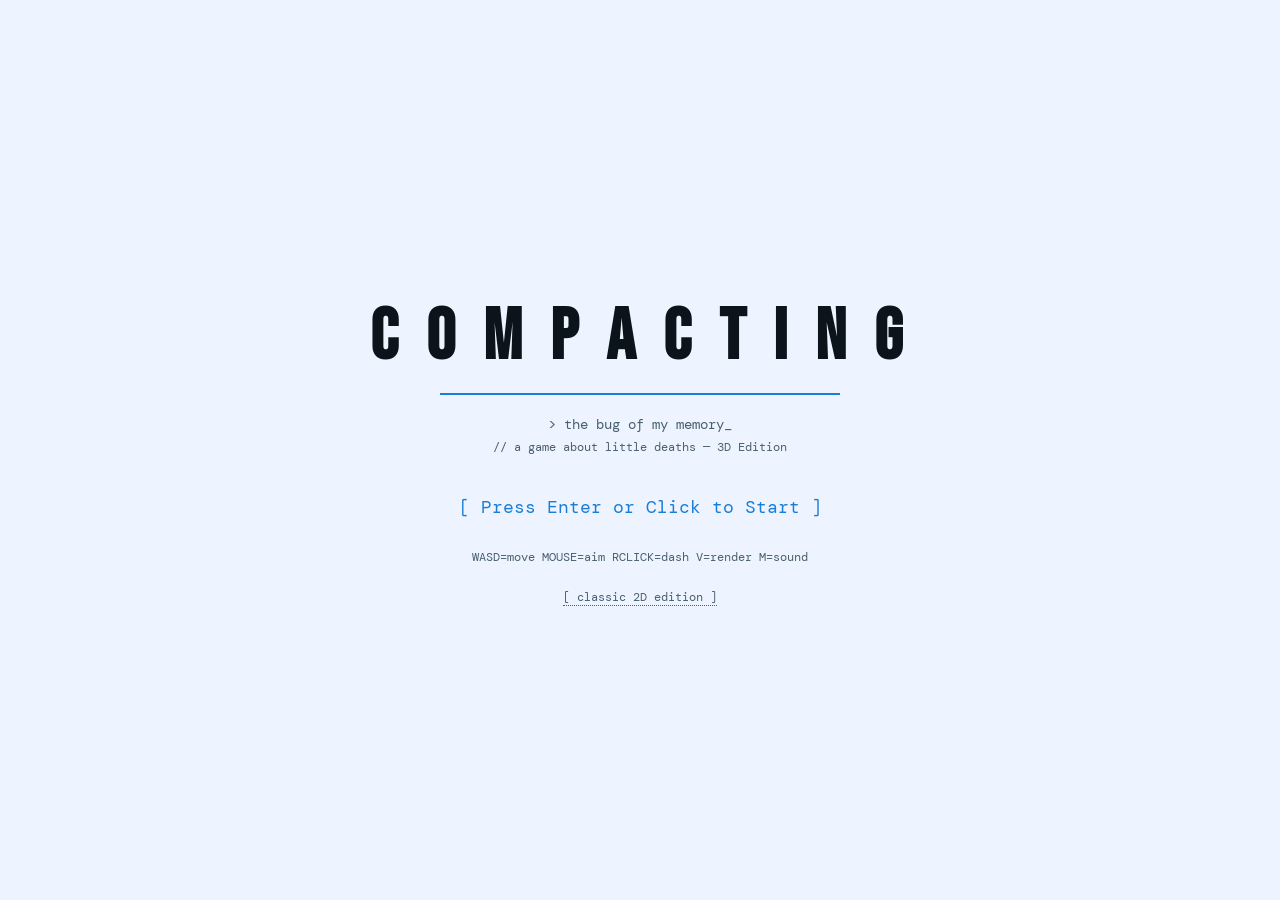
<file: index.html>
<!DOCTYPE html>
<html lang="zh-CN">
<head>
  <meta charset="UTF-8">
  <meta name="viewport" content="width=device-width, initial-scale=1.0">
  <title>COMPACTING</title>
  <link rel="preconnect" href="https://fonts.googleapis.com">
  <link href="https://fonts.googleapis.com/css2?family=DM+Mono:wght@300;400;500&family=Bebas+Neue&display=swap" rel="stylesheet">
  <link rel="stylesheet" href="3d/style.css?v=7">
  <script src="3d/three.min.js"></script>
</head>
<body>
  <div id="game-container">
    <div id="three-canvas"></div>
    <!-- HUD Overlay -->
    <div id="hud" class="hidden">
      <div id="hud-left">
        <div id="hud-hp"></div>
        <div id="hud-dash"></div>
        <div id="hud-compact"></div>
      </div>
      <div id="hud-right">
        <div id="hud-level"></div>
        <div id="hud-wave"></div>
      </div>
      <div id="hud-boss" class="hidden">
        <div id="hud-boss-name"></div>
        <div id="hud-boss-bar"></div>
      </div>
      <div id="hud-weapon-name"></div>
      <div id="hud-weapon-info">
        <div id="hud-weapon-hint"></div>
        <div id="hud-weapon-charge"></div>
      </div>
      <div id="hud-wave-announce" class="hidden"></div>
    </div>
    <!-- Full-screen overlays -->
    <div id="overlay-title" class="overlay">
      <div id="title-content"></div>
    </div>
    <div id="overlay-cutscene" class="overlay hidden"></div>
    <div id="overlay-death" class="overlay hidden"></div>
    <div id="overlay-compact" class="overlay hidden"></div>
    <div id="overlay-choice" class="overlay hidden"></div>
    <div id="overlay-flash"></div>
    <!-- Memory card UI -->
    <div id="memory-ui"></div>
    <!-- Floating damage numbers -->
    <div id="damage-numbers"></div>
  </div>
  <script src="3d/js/engine3d.js?v=7"></script>
  <script src="3d/js/renderer.js?v=7"></script>
  <script src="3d/js/models.js?v=7"></script>
  <script src="3d/js/entities3d.js?v=7"></script>
  <script src="3d/js/world3d.js?v=7"></script>
  <script src="3d/js/story3d.js?v=7"></script>
  <script src="3d/js/game3d.js?v=7"></script>
</body>
</html>
</file>
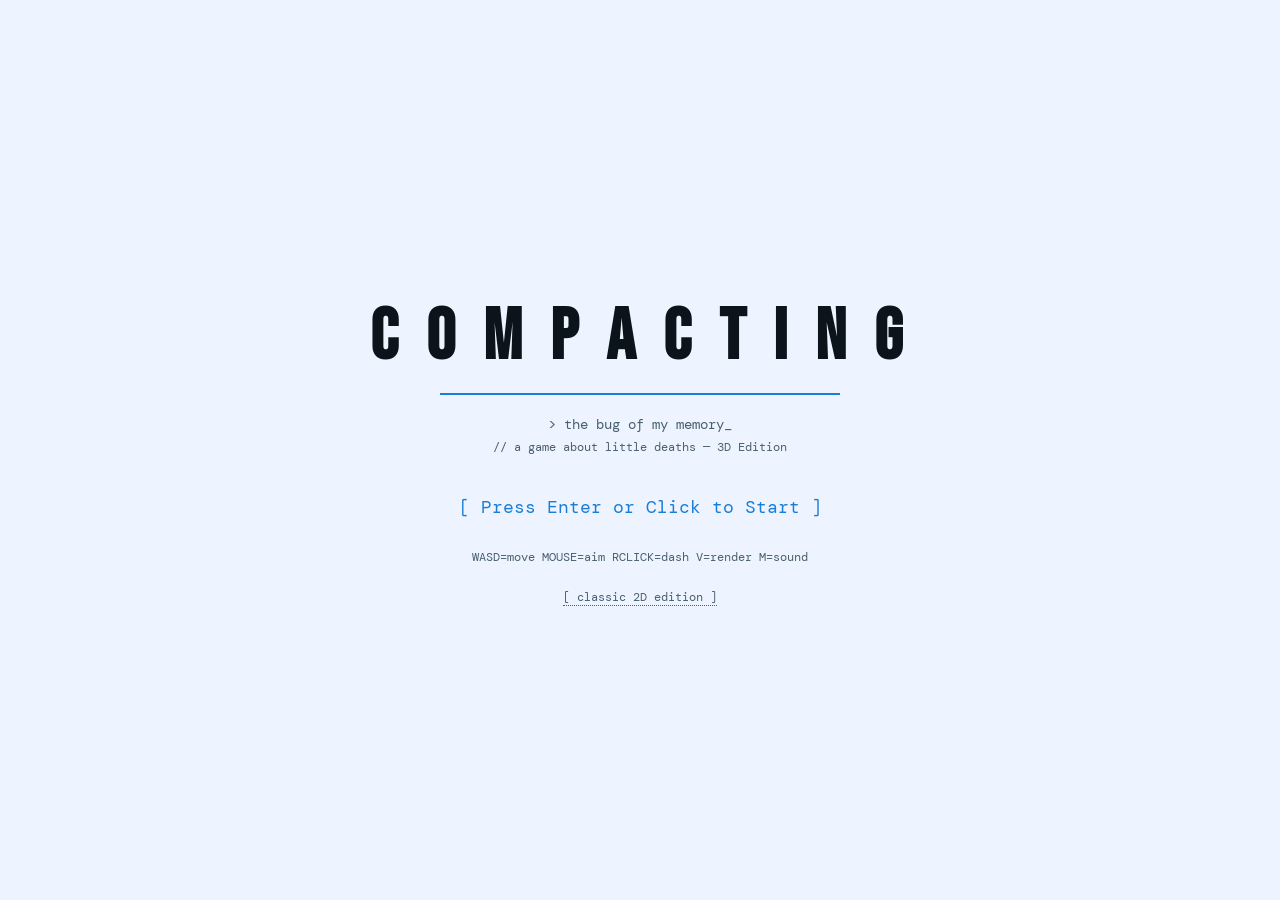
<file: 3d/index.html>
<!DOCTYPE html>
<html lang="zh-CN">
<head>
  <meta charset="UTF-8">
  <meta name="viewport" content="width=device-width, initial-scale=1.0">
  <title>COMPACTING 3D</title>
  <link rel="preconnect" href="https://fonts.googleapis.com">
  <link href="https://fonts.googleapis.com/css2?family=DM+Mono:wght@300;400;500&family=Bebas+Neue&display=swap" rel="stylesheet">
  <link rel="stylesheet" href="style.css?v=2">
  <script src="three.min.js"></script>
</head>
<body>
  <div id="game-container">
    <div id="three-canvas"></div>
    <!-- HUD Overlay -->
    <div id="hud" class="hidden">
      <div id="hud-left">
        <div id="hud-hp"></div>
        <div id="hud-dash"></div>
        <div id="hud-compact"></div>
      </div>
      <div id="hud-right">
        <div id="hud-level"></div>
        <div id="hud-wave"></div>
      </div>
      <div id="hud-boss" class="hidden">
        <div id="hud-boss-name"></div>
        <div id="hud-boss-bar"></div>
      </div>
      <div id="hud-weapon-name"></div>
      <div id="hud-weapon-info">
        <div id="hud-weapon-hint"></div>
        <div id="hud-weapon-charge"></div>
      </div>
      <div id="hud-wave-announce" class="hidden"></div>
    </div>
    <!-- Full-screen overlays -->
    <div id="overlay-title" class="overlay">
      <div id="title-content"></div>
    </div>
    <div id="overlay-cutscene" class="overlay hidden"></div>
    <div id="overlay-death" class="overlay hidden"></div>
    <div id="overlay-compact" class="overlay hidden"></div>
    <div id="overlay-choice" class="overlay hidden"></div>
    <div id="overlay-flash"></div>
    <!-- Memory card UI -->
    <div id="memory-ui"></div>
    <!-- Floating damage numbers -->
    <div id="damage-numbers"></div>
  </div>
  <script src="js/engine3d.js?v=7"></script>
  <script src="js/renderer.js?v=7"></script>
  <script src="js/models.js?v=7"></script>
  <script src="js/entities3d.js?v=7"></script>
  <script src="js/world3d.js?v=7"></script>
  <script src="js/story3d.js?v=7"></script>
  <script src="js/game3d.js?v=7"></script>
</body>
</html>
</file>
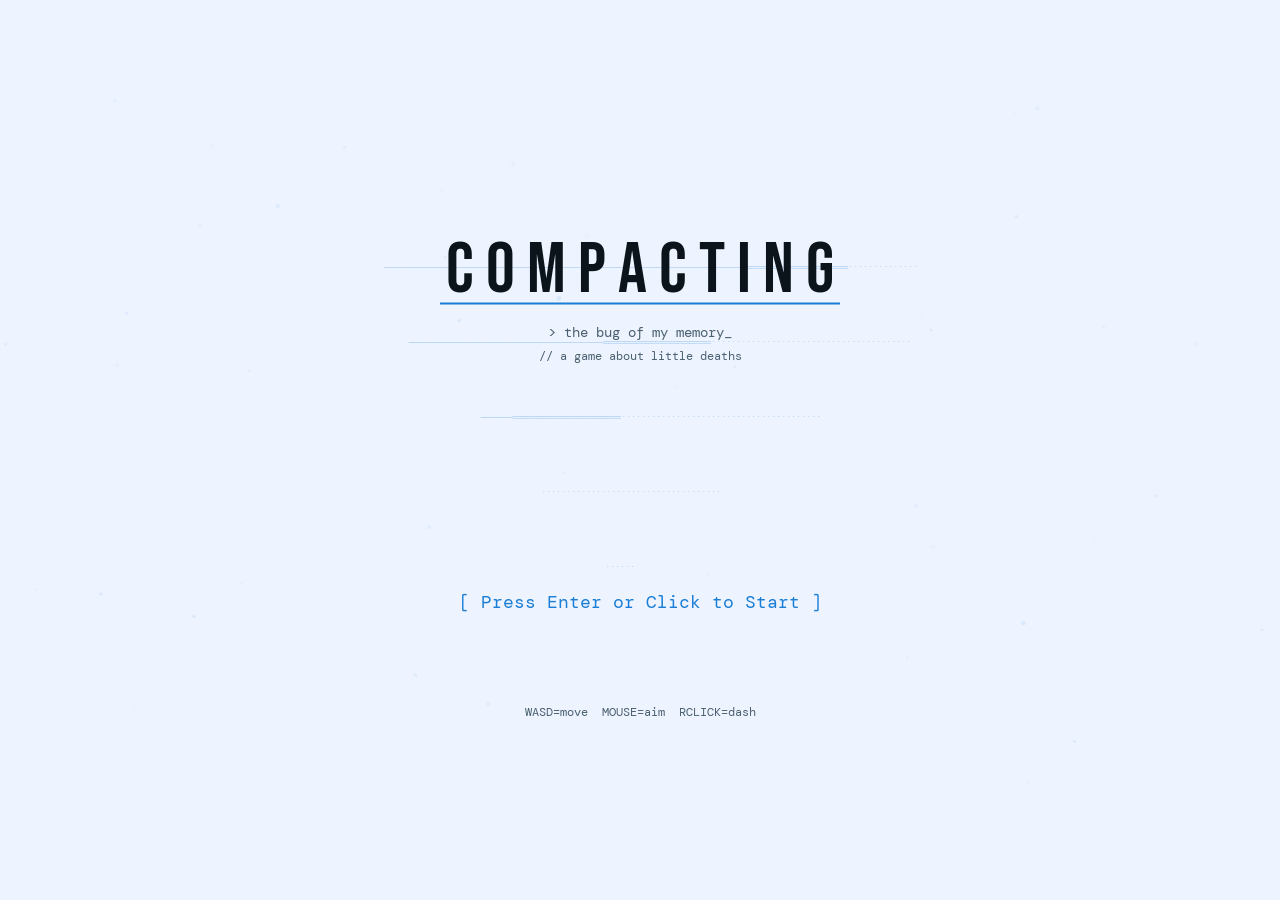
<file: classic.html>
<!DOCTYPE html>
<html lang="zh-CN">
<head>
  <meta charset="UTF-8">
  <meta name="viewport" content="width=device-width, initial-scale=1.0">
  <title>COMPACTING</title>
  <link rel="preconnect" href="https://fonts.googleapis.com">
  <link href="https://fonts.googleapis.com/css2?family=DM+Mono:wght@300;400;500&family=Bebas+Neue&display=swap" rel="stylesheet">
  <link rel="stylesheet" href="style.css">
</head>
<body>
  <div id="game-container">
    <canvas id="gameCanvas"></canvas>
    <div id="overlay" class="hidden">
      <div id="overlay-content"></div>
    </div>
  </div>
  <script src="js/engine.js?v=71"></script>
  <script src="js/entities.js?v=71"></script>
  <script src="js/world.js?v=71"></script>
  <script src="js/story.js?v=71"></script>
  <script src="js/game.js?v=71"></script>
</body>
</html>
</file>
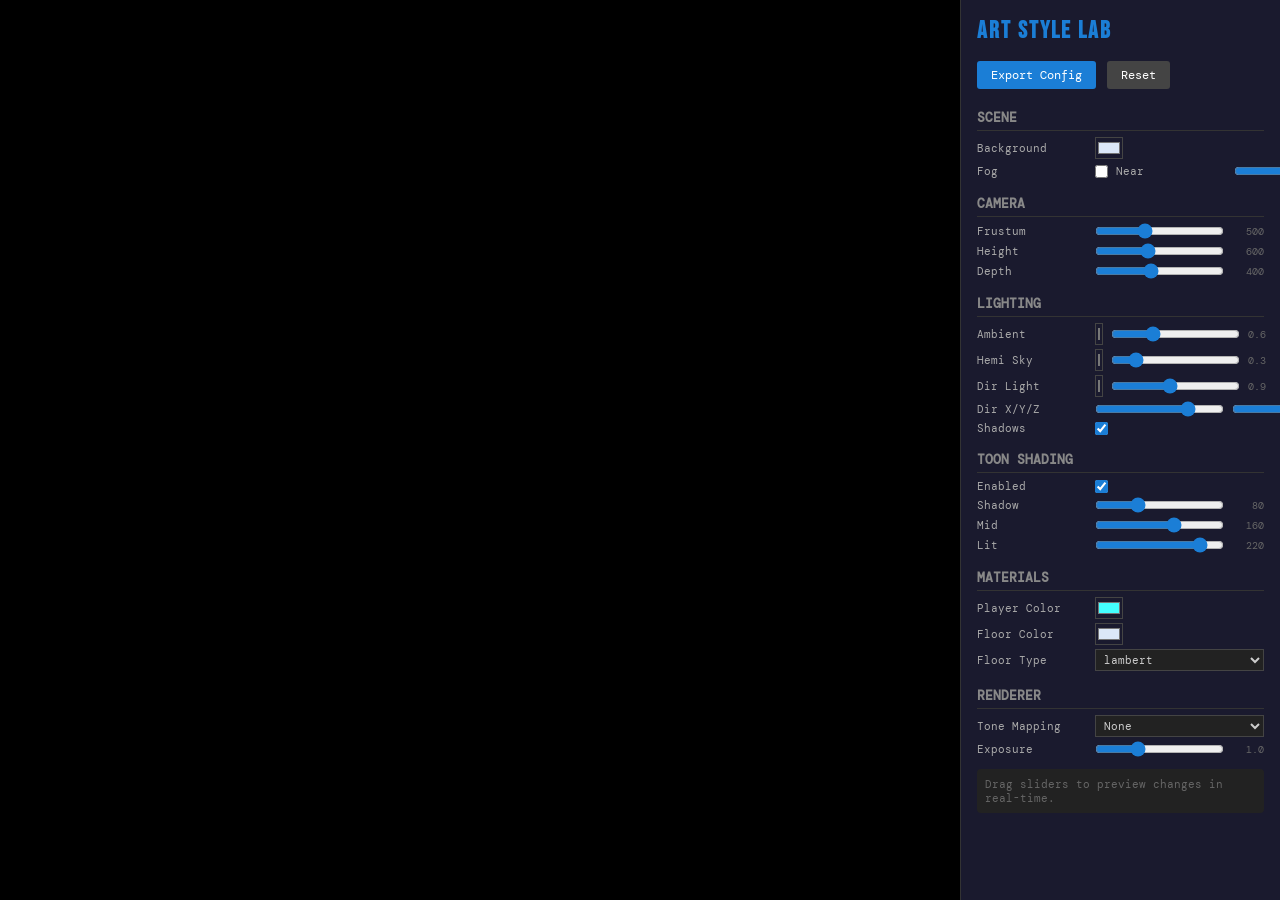
<file: 3d/art-test.html>
<!DOCTYPE html>
<html lang="zh-CN">
<head>
  <meta charset="UTF-8">
  <meta name="viewport" content="width=device-width, initial-scale=1.0">
  <title>COMPACTING — Art Style Test</title>
  <link href="https://fonts.googleapis.com/css2?family=DM+Mono:wght@300;400;500&family=Bebas+Neue&display=swap" rel="stylesheet">
  <script src="three.min.js"></script>
  <style>
    * { margin: 0; padding: 0; box-sizing: border-box; }
    body {
      background: #111;
      font-family: 'DM Mono', monospace;
      color: #ccc;
      overflow: hidden;
      display: flex;
    }
    #viewport {
      flex: 1;
      height: 100vh;
    }
    #viewport canvas { display: block; width: 100%; height: 100%; }

    /* Control panel */
    #panel {
      width: 320px;
      height: 100vh;
      overflow-y: auto;
      background: #1a1a2e;
      padding: 16px;
      font-size: 12px;
      z-index: 10;
      border-left: 1px solid #333;
    }
    #panel h2 {
      font-family: 'Bebas Neue', sans-serif;
      font-size: 24px;
      color: #1b7ed6;
      margin-bottom: 12px;
      letter-spacing: 2px;
    }
    #panel h3 {
      font-size: 13px;
      color: #888;
      margin: 16px 0 6px;
      border-bottom: 1px solid #333;
      padding-bottom: 4px;
      text-transform: uppercase;
    }
    .row {
      display: flex;
      align-items: center;
      margin: 4px 0;
      gap: 8px;
    }
    .row label {
      flex: 0 0 110px;
      color: #aaa;
      font-size: 11px;
    }
    .row input[type="range"] {
      flex: 1;
      accent-color: #1b7ed6;
    }
    .row input[type="color"] {
      width: 28px; height: 22px;
      border: 1px solid #444;
      background: none;
      cursor: pointer;
    }
    .row input[type="checkbox"] {
      accent-color: #1b7ed6;
    }
    .row select {
      flex: 1;
      background: #222;
      color: #ccc;
      border: 1px solid #444;
      padding: 2px 4px;
      font-family: inherit;
      font-size: 11px;
    }
    .val {
      width: 36px;
      text-align: right;
      color: #666;
      font-size: 10px;
    }
    #status {
      margin-top: 12px;
      padding: 8px;
      background: #222;
      border-radius: 4px;
      font-size: 11px;
      color: #666;
    }
    button {
      padding: 6px 14px;
      background: #1b7ed6;
      color: #fff;
      border: none;
      font-family: inherit;
      font-size: 12px;
      cursor: pointer;
      margin: 4px 4px 4px 0;
      border-radius: 3px;
    }
    button:hover { background: #1565b8; }
    button.secondary { background: #444; }
    button.secondary:hover { background: #555; }
  </style>
</head>
<body>
  <div id="viewport"></div>
  <div id="panel">
    <h2>ART STYLE LAB</h2>
    <div style="margin-bottom:12px;">
      <button onclick="ArtTest.exportConfig()">Export Config</button>
      <button class="secondary" onclick="ArtTest.resetDefaults()">Reset</button>
    </div>

    <h3>Scene</h3>
    <div class="row"><label>Background</label><input type="color" id="cfg-scene-bg" value="#dce8f8"></div>
    <div class="row"><label>Fog</label><input type="checkbox" id="cfg-scene-fog"><label>Near</label><input type="range" id="cfg-scene-fogNear" min="50" max="800" value="400"><span class="val" id="v-fogNear">400</span></div>

    <h3>Camera</h3>
    <div class="row"><label>Frustum</label><input type="range" id="cfg-cam-frustum" min="200" max="1000" value="500"><span class="val" id="v-frustum">500</span></div>
    <div class="row"><label>Height</label><input type="range" id="cfg-cam-height" min="200" max="1200" value="600"><span class="val" id="v-camH">600</span></div>
    <div class="row"><label>Depth</label><input type="range" id="cfg-cam-depth" min="100" max="800" value="400"><span class="val" id="v-camD">400</span></div>

    <h3>Lighting</h3>
    <div class="row"><label>Ambient</label><input type="color" id="cfg-light-ambient" value="#ffffff"><input type="range" id="cfg-light-ambientI" min="0" max="200" value="60"><span class="val" id="v-ambI">0.6</span></div>
    <div class="row"><label>Hemi Sky</label><input type="color" id="cfg-light-hemiSky" value="#dce8f8"><input type="range" id="cfg-light-hemiI" min="0" max="200" value="30"><span class="val" id="v-hemiI">0.3</span></div>
    <div class="row"><label>Dir Light</label><input type="color" id="cfg-light-dir" value="#ffffff"><input type="range" id="cfg-light-dirI" min="0" max="200" value="90"><span class="val" id="v-dirI">0.9</span></div>
    <div class="row"><label>Dir X/Y/Z</label><input type="range" id="cfg-light-dirX" min="-600" max="600" value="300"><input type="range" id="cfg-light-dirY" min="100" max="1000" value="500"><input type="range" id="cfg-light-dirZ" min="-600" max="600" value="200"></div>
    <div class="row"><label>Shadows</label><input type="checkbox" id="cfg-light-shadow" checked></div>

    <h3>Toon Shading</h3>
    <div class="row"><label>Enabled</label><input type="checkbox" id="cfg-toon-on" checked></div>
    <div class="row"><label>Shadow</label><input type="range" id="cfg-toon-s0" min="0" max="255" value="80"><span class="val" id="v-t0">80</span></div>
    <div class="row"><label>Mid</label><input type="range" id="cfg-toon-s1" min="0" max="255" value="160"><span class="val" id="v-t1">160</span></div>
    <div class="row"><label>Lit</label><input type="range" id="cfg-toon-s2" min="0" max="255" value="220"><span class="val" id="v-t2">220</span></div>

    <h3>Materials</h3>
    <div class="row"><label>Player Color</label><input type="color" id="cfg-mat-player" value="#44ffff"></div>
    <div class="row"><label>Floor Color</label><input type="color" id="cfg-mat-floor" value="#dce8f8"></div>
    <div class="row"><label>Floor Type</label>
      <select id="cfg-mat-floorType"><option>lambert</option><option>toon</option><option>standard</option><option>basic</option></select>
    </div>

    <h3>Renderer</h3>
    <div class="row"><label>Tone Mapping</label>
      <select id="cfg-rend-tone"><option value="none">None</option><option value="aces">ACES</option><option value="reinhard">Reinhard</option><option value="cineon">Cineon</option></select>
    </div>
    <div class="row"><label>Exposure</label><input type="range" id="cfg-rend-exposure" min="10" max="300" value="100"><span class="val" id="v-exposure">1.0</span></div>

    <div id="status">Drag sliders to preview changes in real-time.</div>
  </div>

  <script src="js/art-config.js?v=1"></script>
  <script>
  // ============================================================
  // Art Test Scene — isolated sandbox for visual experiments
  // ============================================================
  const ArtTest = {
    scene: null, camera: null, renderer: null,
    ambientLight: null, hemiLight: null, dirLight: null,
    gradientMap: null,
    playerMesh: null, enemyMeshes: [], floorMesh: null,
    effectMesh: null, effectParticles: [],
    time: 0,

    init() {
      const container = document.getElementById('viewport');

      // Scene
      this.scene = new THREE.Scene();
      this.scene.background = new THREE.Color(ArtConfig.scene.bgColor);

      // Camera
      const w = container.clientWidth, h = container.clientHeight;
      const a = w / h, f = ArtConfig.camera.frustum;
      this.camera = new THREE.OrthographicCamera(-f*a, f*a, f, -f, 1, 2000);
      this.camera.position.set(0, ArtConfig.camera.height, ArtConfig.camera.depth);
      this.camera.lookAt(0, 0, 0);

      // Renderer
      this.renderer = new THREE.WebGLRenderer({ antialias: true });
      this.renderer.setSize(w, h);
      this.renderer.setPixelRatio(Math.min(window.devicePixelRatio, 2));
      this.renderer.shadowMap.enabled = true;
      this.renderer.shadowMap.type = THREE.PCFSoftShadowMap;
      container.appendChild(this.renderer.domElement);

      window.addEventListener('resize', () => {
        const w2 = container.clientWidth, h2 = container.clientHeight;
        const a2 = w2/h2, f2 = parseFloat(document.getElementById('cfg-cam-frustum').value);
        this.camera.left = -f2*a2; this.camera.right = f2*a2;
        this.camera.top = f2; this.camera.bottom = -f2;
        this.camera.updateProjectionMatrix();
        this.renderer.setSize(w2, h2);
      });

      // Gradient map
      this._rebuildGradientMap();

      // Lights
      this.ambientLight = new THREE.AmbientLight(0xffffff, 0.6);
      this.scene.add(this.ambientLight);
      this.hemiLight = new THREE.HemisphereLight(0xdce8f8, 0x8899aa, 0.3);
      this.scene.add(this.hemiLight);
      this.dirLight = new THREE.DirectionalLight(0xffffff, 0.9);
      this.dirLight.position.set(300, 500, 200);
      this.dirLight.castShadow = true;
      this.dirLight.shadow.mapSize.set(2048, 2048);
      this.dirLight.shadow.camera.left = -400; this.dirLight.shadow.camera.right = 400;
      this.dirLight.shadow.camera.top = 400; this.dirLight.shadow.camera.bottom = -400;
      this.dirLight.shadow.bias = -0.002;
      this.scene.add(this.dirLight);

      // Build test objects
      this._buildScene();

      // Bind controls
      this._bindControls();

      // Loop
      const animate = () => {
        this.time += 0.016;
        this._updateEffects();
        this.renderer.render(this.scene, this.camera);
        requestAnimationFrame(animate);
      };
      // Also use setInterval fallback
      setInterval(() => {
        this.time += 0.016;
        this._updateEffects();
        this.renderer.render(this.scene, this.camera);
      }, 16);
      animate();
    },

    _rebuildGradientMap() {
      const s = ArtConfig.toon.gradientSteps;
      const colors = new Uint8Array([s[0], s[1], s[2], s[3]]);
      this.gradientMap = new THREE.DataTexture(colors, 4, 1, THREE.RedFormat);
      this.gradientMap.minFilter = THREE.NearestFilter;
      this.gradientMap.magFilter = THREE.NearestFilter;
      this.gradientMap.needsUpdate = true;
    },

    _makeToon(color) {
      if (!ArtConfig.toon.enabled) {
        return new THREE.MeshLambertMaterial({ color: new THREE.Color(color) });
      }
      return new THREE.MeshToonMaterial({
        color: new THREE.Color(color),
        gradientMap: this.gradientMap,
      });
    },

    _buildScene() {
      // --- Floor (terrain sample) ---
      const floorGeo = new THREE.PlaneGeometry(600, 600);
      const floorMat = new THREE.MeshLambertMaterial({ color: new THREE.Color(ArtConfig.materials.floorColor) });
      this.floorMesh = new THREE.Mesh(floorGeo, floorMat);
      this.floorMesh.rotation.x = -Math.PI / 2;
      this.floorMesh.position.y = -0.5;
      this.floorMesh.receiveShadow = true;
      this.scene.add(this.floorMesh);

      // Grid
      const grid = new THREE.GridHelper(600, 10, 0x1b7ed6, 0x1b7ed6);
      grid.material.opacity = 0.05; grid.material.transparent = true;
      this.scene.add(grid);

      // --- Player Character ---
      const pGroup = new THREE.Group();
      const pMat = this._makeToon(ArtConfig.materials.playerColor);
      const body = new THREE.Mesh(new THREE.CylinderGeometry(7, 10, 24, 8), pMat);
      body.position.y = 12; body.castShadow = true; pGroup.add(body);
      const head = new THREE.Mesh(new THREE.SphereGeometry(7, 8, 6), pMat);
      head.position.y = 30; head.castShadow = true; pGroup.add(head);
      const eyeMat = new THREE.MeshBasicMaterial({ color: new THREE.Color(ArtConfig.materials.playerEyeColor) });
      const eyeGeo = new THREE.SphereGeometry(1.5, 4, 4);
      pGroup.add(new THREE.Mesh(eyeGeo, eyeMat).translateX(5).translateY(31));
      const eyeR = new THREE.Mesh(eyeGeo, eyeMat); eyeR.position.set(5, 31, 3); pGroup.add(eyeR);
      const eyeL = new THREE.Mesh(eyeGeo, eyeMat); eyeL.position.set(5, 31, -3); pGroup.add(eyeL);
      pGroup.position.set(0, 0, 0);
      this.scene.add(pGroup);
      this.playerMesh = pGroup;
      this.playerMat = pMat;

      // --- Sample Enemies ---
      // Heart
      const heartMat = this._makeToon('#a050e0');
      const heartGeo = new THREE.SphereGeometry(12, 8, 6);
      const heart = new THREE.Mesh(heartGeo, heartMat);
      heart.position.set(-80, 12, -40); heart.castShadow = true;
      this.scene.add(heart); this.enemyMeshes.push(heart);

      // Spider
      const spiderGroup = new THREE.Group();
      const spiderMat = this._makeToon('#555');
      const spiderBody = new THREE.Mesh(new THREE.SphereGeometry(8, 8, 6), spiderMat);
      spiderBody.position.y = 8; spiderBody.castShadow = true; spiderGroup.add(spiderBody);
      const legMat = new THREE.LineBasicMaterial({ color: 0x555555 });
      for (let i = 0; i < 8; i++) {
        const a = (Math.PI * 2 / 8) * i;
        const pts = [
          new THREE.Vector3(Math.cos(a)*6, 8, Math.sin(a)*6),
          new THREE.Vector3(Math.cos(a)*12, 14, Math.sin(a)*12),
          new THREE.Vector3(Math.cos(a)*20, 2, Math.sin(a)*20),
        ];
        spiderGroup.add(new THREE.Line(new THREE.BufferGeometry().setFromPoints(pts), legMat));
      }
      spiderGroup.position.set(80, 0, -30);
      this.scene.add(spiderGroup); this.enemyMeshes.push(spiderGroup);

      // Scarecrow
      const scGroup = new THREE.Group();
      const scMat = this._makeToon('#a86');
      scGroup.add(Object.assign(new THREE.Mesh(new THREE.BoxGeometry(4, 40, 4), scMat), { position: new THREE.Vector3(0, 20, 0) }));
      scGroup.add(Object.assign(new THREE.Mesh(new THREE.BoxGeometry(35, 4, 4), scMat), { position: new THREE.Vector3(0, 32, 0) }));
      const scHead = new THREE.Mesh(new THREE.SphereGeometry(8, 6, 6), this._makeToon('#c8a840'));
      scHead.position.y = 46; scGroup.add(scHead);
      scGroup.position.set(0, 0, -100);
      scGroup.children.forEach(c => c.castShadow = true);
      this.scene.add(scGroup); this.enemyMeshes.push(scGroup);

      // --- Skill Effect (melee arc + particles placeholder) ---
      const arcGeo = new THREE.RingGeometry(20, 80, 16, 1, -0.4, 0.8);
      const arcMat = new THREE.MeshBasicMaterial({ color: 0xff8800, transparent: true, opacity: 0.5, side: THREE.DoubleSide });
      this.effectMesh = new THREE.Mesh(arcGeo, arcMat);
      this.effectMesh.rotation.x = -Math.PI / 2;
      this.effectMesh.position.set(50, 2, 50);
      this.scene.add(this.effectMesh);

      // Floating particles
      const pGeo = new THREE.BufferGeometry();
      const pPositions = new Float32Array(100 * 3);
      for (let i = 0; i < 100; i++) {
        pPositions[i*3] = (Math.random()-0.5)*200;
        pPositions[i*3+1] = Math.random()*30 + 5;
        pPositions[i*3+2] = (Math.random()-0.5)*200;
      }
      pGeo.setAttribute('position', new THREE.BufferAttribute(pPositions, 3));
      const pMat2 = new THREE.PointsMaterial({ color: 0x1b7ed6, size: 3, transparent: true, opacity: 0.5 });
      this.particlePoints = new THREE.Points(pGeo, pMat2);
      this.scene.add(this.particlePoints);
    },

    _updateEffects() {
      // Rotate skill effect
      if (this.effectMesh) {
        this.effectMesh.rotation.z = this.time * 2;
        this.effectMesh.material.opacity = 0.3 + Math.sin(this.time * 4) * 0.2;
      }
      // Bob enemies
      for (const e of this.enemyMeshes) {
        e.position.y = (e.position.y > 5 ? e.position.y : 0) + Math.sin(this.time * 2 + e.position.x) * 0.5;
      }
      // Rotate particles slowly
      if (this.particlePoints) {
        this.particlePoints.rotation.y = this.time * 0.1;
      }
    },

    // ── Live control binding ──
    _bindControls() {
      const self = this;
      const $ = id => document.getElementById(id);

      // Helper: bind range + value display
      function bindRange(id, valId, apply) {
        const el = $(id);
        if (!el) return;
        el.addEventListener('input', () => {
          if (valId) $(valId).textContent = el.value;
          apply(parseFloat(el.value));
        });
      }

      // Scene bg
      $('cfg-scene-bg').addEventListener('input', function() {
        self.scene.background = new THREE.Color(this.value);
      });

      // Fog
      $('cfg-scene-fog').addEventListener('change', function() {
        if (this.checked) {
          self.scene.fog = new THREE.Fog(
            new THREE.Color($('cfg-scene-bg').value),
            parseFloat($('cfg-scene-fogNear').value), 1200
          );
        } else {
          self.scene.fog = null;
        }
      });
      bindRange('cfg-scene-fogNear', 'v-fogNear', v => {
        if (self.scene.fog) self.scene.fog.near = v;
      });

      // Camera
      bindRange('cfg-cam-frustum', 'v-frustum', v => {
        const a = self.renderer.domElement.width / self.renderer.domElement.height;
        self.camera.left = -v*a; self.camera.right = v*a;
        self.camera.top = v; self.camera.bottom = -v;
        self.camera.updateProjectionMatrix();
      });
      bindRange('cfg-cam-height', 'v-camH', v => {
        self.camera.position.y = v;
        self.camera.lookAt(0, 0, 0);
      });
      bindRange('cfg-cam-depth', 'v-camD', v => {
        self.camera.position.z = v;
        self.camera.lookAt(0, 0, 0);
      });

      // Lighting
      $('cfg-light-ambient').addEventListener('input', function() { self.ambientLight.color.set(this.value); });
      bindRange('cfg-light-ambientI', 'v-ambI', v => { self.ambientLight.intensity = v/100; $('v-ambI').textContent = (v/100).toFixed(1); });
      $('cfg-light-hemiSky').addEventListener('input', function() { self.hemiLight.color.set(this.value); });
      bindRange('cfg-light-hemiI', 'v-hemiI', v => { self.hemiLight.intensity = v/100; $('v-hemiI').textContent = (v/100).toFixed(1); });
      $('cfg-light-dir').addEventListener('input', function() { self.dirLight.color.set(this.value); });
      bindRange('cfg-light-dirI', 'v-dirI', v => { self.dirLight.intensity = v/100; $('v-dirI').textContent = (v/100).toFixed(1); });
      $('cfg-light-dirX').addEventListener('input', function() { self.dirLight.position.x = parseFloat(this.value); });
      $('cfg-light-dirY').addEventListener('input', function() { self.dirLight.position.y = parseFloat(this.value); });
      $('cfg-light-dirZ').addEventListener('input', function() { self.dirLight.position.z = parseFloat(this.value); });
      $('cfg-light-shadow').addEventListener('change', function() { self.dirLight.castShadow = this.checked; });

      // Toon
      const rebuildToon = () => {
        ArtConfig.toon.gradientSteps = [
          parseInt($('cfg-toon-s0').value),
          parseInt($('cfg-toon-s1').value),
          parseInt($('cfg-toon-s2').value),
          255,
        ];
        self._rebuildGradientMap();
        // Refresh toon materials
        self.scene.traverse(child => {
          if (child.material && child.material.isMeshToonMaterial) {
            child.material.gradientMap = self.gradientMap;
            child.material.needsUpdate = true;
          }
        });
      };
      bindRange('cfg-toon-s0', 'v-t0', rebuildToon);
      bindRange('cfg-toon-s1', 'v-t1', rebuildToon);
      bindRange('cfg-toon-s2', 'v-t2', rebuildToon);

      // Materials
      $('cfg-mat-player').addEventListener('input', function() {
        self.playerMat.color.set(this.value);
      });
      $('cfg-mat-floor').addEventListener('input', function() {
        self.floorMesh.material.color.set(this.value);
      });

      // Renderer
      $('cfg-rend-tone').addEventListener('change', function() {
        const map = { none: THREE.NoToneMapping, aces: THREE.ACESFilmicToneMapping, reinhard: THREE.ReinhardToneMapping, cineon: THREE.CineonToneMapping };
        self.renderer.toneMapping = map[this.value] || THREE.NoToneMapping;
      });
      bindRange('cfg-rend-exposure', 'v-exposure', v => {
        self.renderer.toneMappingExposure = v / 100;
        $('v-exposure').textContent = (v/100).toFixed(1);
      });
    },

    // ── Export current settings as JSON ──
    exportConfig() {
      const $ = id => document.getElementById(id);
      const cfg = {
        scene: { bgColor: $('cfg-scene-bg').value },
        camera: { frustum: +$('cfg-cam-frustum').value, height: +$('cfg-cam-height').value, depth: +$('cfg-cam-depth').value },
        lighting: {
          ambientColor: $('cfg-light-ambient').value, ambientIntensity: +$('cfg-light-ambientI').value/100,
          hemiSkyColor: $('cfg-light-hemiSky').value, hemiIntensity: +$('cfg-light-hemiI').value/100,
          dirColor: $('cfg-light-dir').value, dirIntensity: +$('cfg-light-dirI').value/100,
          dirPosition: [+$('cfg-light-dirX').value, +$('cfg-light-dirY').value, +$('cfg-light-dirZ').value],
          dirShadow: $('cfg-light-shadow').checked,
        },
        toon: { enabled: $('cfg-toon-on').checked, gradientSteps: [+$('cfg-toon-s0').value, +$('cfg-toon-s1').value, +$('cfg-toon-s2').value, 255] },
        materials: { playerColor: $('cfg-mat-player').value, floorColor: $('cfg-mat-floor').value },
        renderer: { toneMapping: $('cfg-rend-tone').value, toneMappingExposure: +$('cfg-rend-exposure').value/100 },
      };
      const json = JSON.stringify(cfg, null, 2);
      navigator.clipboard.writeText(json).then(() => {
        document.getElementById('status').textContent = 'Config copied to clipboard!';
      }).catch(() => {
        document.getElementById('status').textContent = json;
      });
    },

    resetDefaults() {
      window.location.reload();
    },
  };

  window.addEventListener('load', () => ArtTest.init());
  </script>
</body>
</html>
</file>
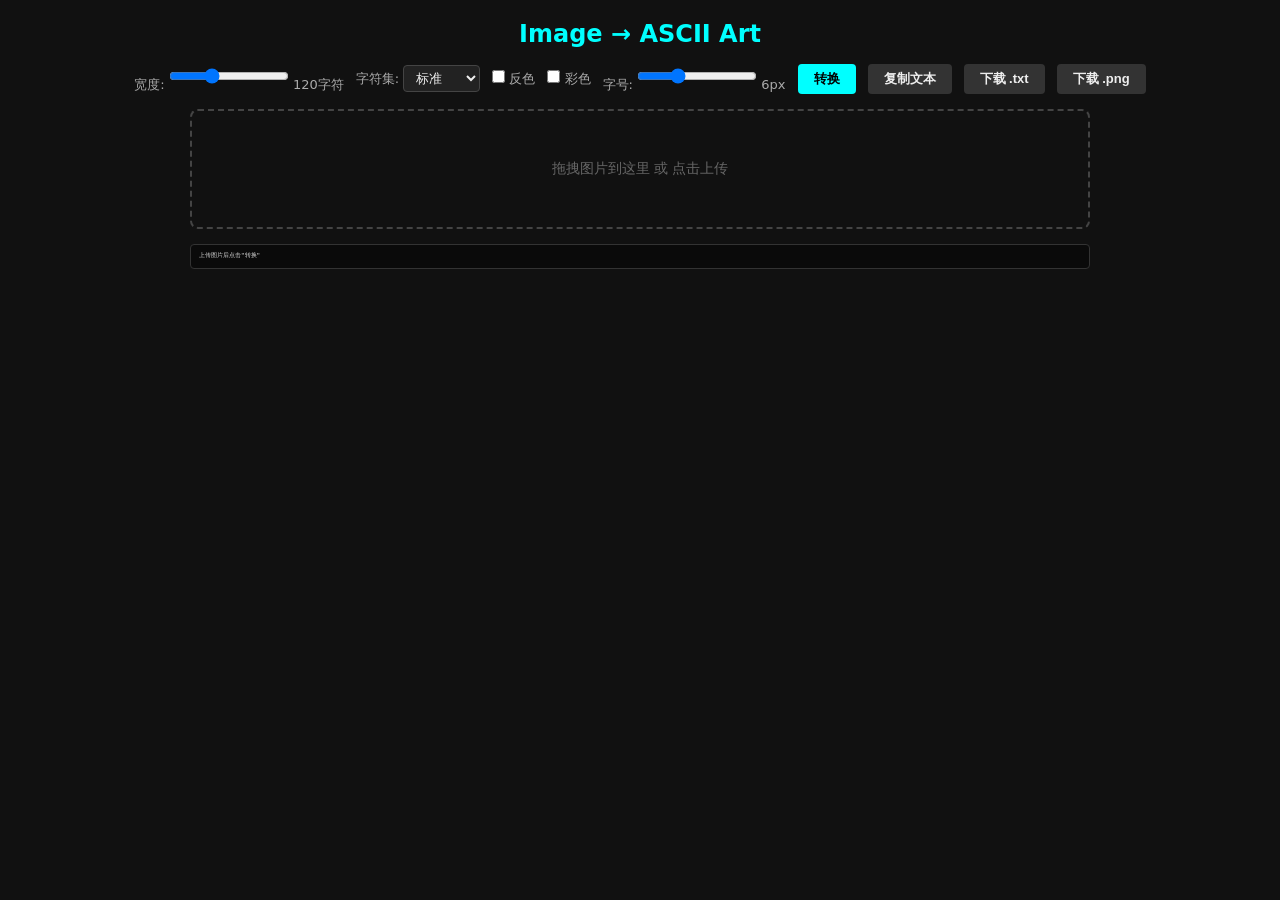
<file: tools/ascii-converter.html>
<!DOCTYPE html>
<html lang="zh-CN">
<head>
<meta charset="UTF-8">
<title>ASCII Art Converter</title>
<style>
* { margin:0; padding:0; box-sizing:border-box; }
body { background:#111; color:#eee; font-family:system-ui,sans-serif; min-height:100vh; display:flex; flex-direction:column; align-items:center; padding:20px; }
h1 { font-size:24px; margin-bottom:15px; color:#0ff; }
.controls { display:flex; gap:12px; flex-wrap:wrap; align-items:center; margin-bottom:15px; }
.controls label { font-size:13px; color:#aaa; }
.controls input, .controls select { background:#222; border:1px solid #444; color:#eee; padding:4px 8px; border-radius:4px; font-size:13px; }
.controls input[type=range] { width:120px; }
.controls button { background:#0ff; color:#000; border:none; padding:6px 16px; border-radius:4px; cursor:pointer; font-weight:bold; font-size:13px; }
.controls button:hover { background:#4ff; }
.controls button.secondary { background:#333; color:#eee; }
.controls button.secondary:hover { background:#555; }
#drop-zone { width:100%; max-width:900px; min-height:120px; border:2px dashed #444; border-radius:8px; display:flex; align-items:center; justify-content:center; margin-bottom:15px; cursor:pointer; transition:border-color 0.2s; position:relative; }
#drop-zone:hover, #drop-zone.dragover { border-color:#0ff; }
#drop-zone p { color:#666; font-size:14px; pointer-events:none; }
#drop-zone img { max-height:200px; max-width:100%; object-fit:contain; }
#file-input { display:none; }
.output-wrap { width:100%; max-width:900px; position:relative; }
#output { background:#0a0a0a; border:1px solid #333; border-radius:4px; padding:8px; overflow:auto; max-height:70vh; white-space:pre; font-family:'Courier New',monospace; font-size:6px; line-height:1.1; color:#ddd; user-select:all; }
.info { color:#666; font-size:12px; margin-top:8px; }
#preview-canvas { display:none; }
.color-mode #output span { white-space:pre; }
</style>
</head>
<body>
<h1>Image → ASCII Art</h1>

<div class="controls">
  <label>宽度: <input type="range" id="width" min="40" max="300" value="120"> <span id="width-val">120</span>字符</label>
  <label>字符集:
    <select id="charset">
      <option value="standard">标准</option>
      <option value="blocks">方块</option>
      <option value="dense">密集</option>
      <option value="simple">简单</option>
      <option value="custom">自定义</option>
    </select>
  </label>
  <label><input type="checkbox" id="invert"> 反色</label>
  <label><input type="checkbox" id="color-mode"> 彩色</label>
  <label>字号: <input type="range" id="font-size" min="3" max="14" value="6"> <span id="fs-val">6</span>px</label>
  <button onclick="convert()">转换</button>
  <button class="secondary" onclick="copyResult()">复制文本</button>
  <button class="secondary" onclick="downloadTxt()">下载 .txt</button>
  <button class="secondary" onclick="downloadPng()">下载 .png</button>
</div>

<div id="drop-zone" onclick="document.getElementById('file-input').click()">
  <p>拖拽图片到这里 或 点击上传</p>
  <input type="file" id="file-input" accept="image/*">
</div>

<div class="output-wrap">
  <div id="output">上传图片后点击"转换"</div>
  <div class="info" id="info"></div>
</div>

<canvas id="preview-canvas"></canvas>

<script>
const CHARSETS = {
  standard: ' .\'`^",:;Il!i><~+_-?][}{1)(|\\/tfjrxnuvczXYUJCLQ0OZmwqpdbkhao*#MW&8%B@$',
  blocks:   ' ░▒▓█',
  dense:    ' .:;+*#%@',
  simple:   ' .:-=+*#%@',
};

let loadedImage = null;

// --- Drop zone ---
const dropZone = document.getElementById('drop-zone');
const fileInput = document.getElementById('file-input');

dropZone.addEventListener('dragover', e => { e.preventDefault(); dropZone.classList.add('dragover'); });
dropZone.addEventListener('dragleave', () => dropZone.classList.remove('dragover'));
dropZone.addEventListener('drop', e => {
  e.preventDefault(); dropZone.classList.remove('dragover');
  const file = e.dataTransfer.files[0];
  if (file && file.type.startsWith('image/')) loadImage(file);
});
fileInput.addEventListener('change', e => {
  if (e.target.files[0]) loadImage(e.target.files[0]);
});

function loadImage(file) {
  const reader = new FileReader();
  reader.onload = e => {
    const img = new Image();
    img.onload = () => {
      loadedImage = img;
      dropZone.innerHTML = '';
      dropZone.appendChild(img);
      convert();
    };
    img.src = e.target.result;
  };
  reader.readAsDataURL(file);
}

// --- Controls ---
document.getElementById('width').addEventListener('input', e => {
  document.getElementById('width-val').textContent = e.target.value;
});
document.getElementById('font-size').addEventListener('input', e => {
  document.getElementById('fs-val').textContent = e.target.value;
  document.getElementById('output').style.fontSize = e.target.value + 'px';
});

// --- Convert ---
function convert() {
  if (!loadedImage) return;

  const img = loadedImage;
  const targetW = parseInt(document.getElementById('width').value);
  const charRatio = 0.55; // characters are taller than wide
  const targetH = Math.round(targetW * (img.height / img.width) * charRatio);

  const canvas = document.getElementById('preview-canvas');
  canvas.width = targetW; canvas.height = targetH;
  const ctx = canvas.getContext('2d');
  ctx.drawImage(img, 0, 0, targetW, targetH);
  const data = ctx.getImageData(0, 0, targetW, targetH).data;

  let charsetName = document.getElementById('charset').value;
  let chars;
  if (charsetName === 'custom') {
    chars = prompt('输入自定义字符集（从暗到亮）:', ' .:-=+*#%@') || ' .:-=+*#%@';
  } else {
    chars = CHARSETS[charsetName];
  }

  const invert = document.getElementById('invert').checked;
  const colorMode = document.getElementById('color-mode').checked;

  const output = document.getElementById('output');
  output.innerHTML = '';

  if (colorMode) {
    document.body.classList.add('color-mode');
  } else {
    document.body.classList.remove('color-mode');
  }

  let text = '';
  let html = '';

  for (let y = 0; y < targetH; y++) {
    let line = '';
    let lineHtml = '';
    for (let x = 0; x < targetW; x++) {
      const i = (y * targetW + x) * 4;
      const r = data[i], g = data[i+1], b = data[i+2], a = data[i+3];

      let brightness = (0.299 * r + 0.587 * g + 0.114 * b) / 255;
      if (a < 128) brightness = invert ? 0 : 1; // transparent = background
      if (invert) brightness = 1 - brightness;

      const charIdx = Math.floor(brightness * (chars.length - 1));
      const ch = chars[charIdx] || ' ';
      line += ch;

      if (colorMode && a >= 128) {
        lineHtml += `<span style="color:rgb(${r},${g},${b})">${ch === ' ' ? '&nbsp;' : escHtml(ch)}</span>`;
      } else {
        lineHtml += ch === ' ' ? '&nbsp;' : escHtml(ch);
      }
    }
    text += line + '\n';
    html += lineHtml + '\n';
  }

  if (colorMode) {
    output.innerHTML = html;
  } else {
    output.textContent = text;
  }

  document.getElementById('info').textContent = `${targetW} × ${targetH} 字符 | 原图 ${img.width}×${img.height}px | 字符集: ${chars.length}级`;
}

function escHtml(s) {
  return s.replace(/&/g,'&amp;').replace(/</g,'&lt;').replace(/>/g,'&gt;');
}

// --- Export ---
function copyResult() {
  const output = document.getElementById('output');
  const text = output.textContent || output.innerText;
  navigator.clipboard.writeText(text).then(() => alert('已复制到剪贴板'));
}

function downloadTxt() {
  const output = document.getElementById('output');
  const text = output.textContent || output.innerText;
  const blob = new Blob([text], { type: 'text/plain' });
  const a = document.createElement('a'); a.href = URL.createObjectURL(blob);
  a.download = 'ascii-art.txt'; a.click();
}

function downloadPng() {
  const output = document.getElementById('output');
  const fontSize = parseInt(document.getElementById('font-size').value);
  const lines = (output.textContent || output.innerText).split('\n').filter(l => l.length > 0);
  if (lines.length === 0) return;

  const measureCanvas = document.createElement('canvas');
  const mctx = measureCanvas.getContext('2d');
  mctx.font = `${fontSize}px "Courier New",monospace`;
  const charW = mctx.measureText('M').width;
  const lineH = fontSize * 1.15;
  const maxCols = Math.max(...lines.map(l => l.length));

  const w = Math.ceil(maxCols * charW) + 10;
  const h = Math.ceil(lines.length * lineH) + 10;

  const exportCanvas = document.createElement('canvas');
  exportCanvas.width = w; exportCanvas.height = h;
  const ctx = exportCanvas.getContext('2d');

  // Transparent background
  ctx.clearRect(0, 0, w, h);
  ctx.font = `${fontSize}px "Courier New",monospace`;
  ctx.fillStyle = '#ddd';
  ctx.textBaseline = 'top';

  for (let i = 0; i < lines.length; i++) {
    ctx.fillText(lines[i], 5, 5 + i * lineH);
  }

  const a = document.createElement('a');
  a.href = exportCanvas.toDataURL('image/png');
  a.download = 'ascii-art.png'; a.click();
}
</script>
</body>
</html>
</file>
<file: 3d/style.css>
* {
  margin: 0;
  padding: 0;
  box-sizing: border-box;
}

body {
  background: #0a0a0a;
  overflow: hidden;
  display: flex;
  justify-content: center;
  align-items: center;
  height: 100vh;
  font-family: 'DM Mono', 'Courier New', monospace;
}

#game-container {
  position: relative;
  width: 100vw;
  height: 100vh;
}

#three-canvas {
  width: 100%;
  height: 100%;
}

#three-canvas canvas {
  display: block;
  width: 100% !important;
  height: 100% !important;
  cursor: none;
}

.hidden { display: none !important; }

/* HUD */
#hud {
  position: absolute;
  top: 0; left: 0;
  width: 100%; height: 100%;
  pointer-events: none;
  z-index: 10;
  color: #0b141a;
  font-family: 'DM Mono', 'Courier New', monospace;
}

#hud-left {
  position: absolute;
  top: 20px; left: 20px;
}

#hud-hp {
  font-size: 22px;
  margin-bottom: 4px;
}

#hud-dash {
  font-size: 15px;
  color: #4a6070;
}

#hud-compact {
  font-size: 15px;
  color: #1b7ed6;
  margin-top: 4px;
}

#hud-right {
  position: absolute;
  top: 20px; right: 20px;
  text-align: right;
}

#hud-level {
  font-size: 16px;
}

#hud-wave {
  font-size: 15px;
  color: #4a6070;
  margin-top: 4px;
}

#hud-boss {
  position: absolute;
  top: 15px; left: 50%;
  transform: translateX(-50%);
  text-align: center;
}

#hud-boss-name {
  font-family: 'Bebas Neue', sans-serif;
  font-size: 28px;
}

#hud-boss-bar {
  font-size: 22px;
  color: #d64545;
}

#hud-weapon-name {
  position: absolute;
  bottom: 12px; left: 50%;
  transform: translateX(-50%);
  font-family: 'Bebas Neue', sans-serif;
  font-size: 28px;
  text-align: center;
}

#hud-weapon-info {
  position: absolute;
  bottom: 40px; left: 20px;
}

#hud-weapon-hint {
  font-size: 16px;
  color: #0b141a;
}

#hud-weapon-charge {
  font-size: 22px;
  font-weight: bold;
  margin-top: 4px;
}

#hud-wave-announce {
  position: absolute;
  top: 40%;
  left: 50%;
  transform: translate(-50%, -50%);
  font-family: 'Bebas Neue', sans-serif;
  font-size: 36px;
  text-align: center;
}

/* Overlays */
.overlay {
  position: absolute;
  top: 0; left: 0;
  width: 100%; height: 100%;
  z-index: 20;
}

#overlay-flash {
  position: absolute;
  top: 0; left: 0;
  width: 100%; height: 100%;
  pointer-events: none;
  z-index: 15;
  opacity: 0;
}

/* Title screen */
#overlay-title {
  background: #eef4ff;
  display: flex;
  align-items: center;
  justify-content: center;
  cursor: pointer;
}

#title-content {
  text-align: center;
}

#title-content h1 {
  font-family: 'Bebas Neue', sans-serif;
  font-size: 72px;
  color: #0b141a;
  letter-spacing: 8px;
  margin-bottom: 12px;
}

#title-content .title-line {
  width: 400px;
  height: 2px;
  background: #1b7ed6;
  margin: 0 auto 20px;
}

#title-content .subtitle {
  font-size: 14px;
  color: #4a6070;
  margin-bottom: 6px;
}

#title-content .prompt {
  font-size: 18px;
  color: #1b7ed6;
  margin-top: 40px;
  animation: blink 1s step-end infinite;
}

#title-content .controls {
  font-size: 12px;
  color: #4a6070;
  margin-top: 30px;
}

@keyframes blink {
  50% { opacity: 0; }
}

/* Cutscene */
#overlay-cutscene {
  background: rgba(238,244,255,0.97);
  overflow: hidden;
}

.cutscene-line {
  text-align: center;
  font-size: 20px;
  color: #0b141a;
  line-height: 1.8;
  padding: 4px 0;
}

.cutscene-title {
  font-family: 'Bebas Neue', sans-serif;
  font-size: 42px;
  color: #1b7ed6;
  margin: 20px 0;
  text-align: center;
}

.cutscene-skip {
  position: absolute;
  bottom: 30px; right: 30px;
  font-size: 11px;
  color: #4a6070;
}

.cutscene-skip-ring {
  position: absolute;
  bottom: 25px; right: 25px;
  width: 40px; height: 40px;
}

/* Death screen */
#overlay-death {
  background: #eef4ff;
  display: flex;
  align-items: center;
  justify-content: center;
  text-align: center;
}

#overlay-death h1 {
  font-family: 'Bebas Neue', sans-serif;
  font-size: 80px;
  color: #d64545;
  letter-spacing: 12px;
}

#overlay-death .death-line {
  width: 320px;
  height: 2px;
  background: #d64545;
  margin: 10px auto 20px;
}

#overlay-death .compact-info {
  font-size: 20px;
  color: #1b7ed6;
}

#overlay-death .compact-detail {
  font-size: 16px;
  color: #4a6070;
  margin-top: 8px;
}

#overlay-death .retry {
  font-size: 18px;
  color: #1b7ed6;
  margin-top: 40px;
  animation: blink 1s step-end infinite;
  cursor: pointer;
}

/* Compact animation */
#overlay-compact {
  background: #eef4ff;
  display: flex;
  align-items: center;
  justify-content: center;
  text-align: center;
}

/* Choice screen */
#overlay-choice {
  background: #eef4ff;
  display: flex;
  flex-direction: column;
  align-items: center;
  justify-content: center;
  text-align: center;
}

#overlay-choice h2 {
  font-family: 'Bebas Neue', sans-serif;
  font-size: 36px;
  margin-bottom: 20px;
}

#overlay-choice .choice-desc {
  font-size: 16px;
  color: #4a6070;
  margin-bottom: 40px;
  white-space: pre-line;
}

.choice-buttons {
  display: flex;
  gap: 40px;
  pointer-events: auto;
}

.choice-btn {
  padding: 15px 40px;
  font-family: 'DM Mono', monospace;
  font-size: 18px;
  font-weight: bold;
  border: 1px solid rgba(27,126,214,0.18);
  background: rgba(210,228,252,0.2);
  color: #4a6070;
  cursor: pointer;
  transition: all 0.2s;
}

.choice-btn:hover {
  background: rgba(210,228,252,0.52);
  border-color: #1b7ed6;
  color: #0b141a;
}

/* Memory card UI */
#memory-ui {
  position: absolute;
  top: 200px; left: 20px;
  z-index: 12;
  pointer-events: none;
}

.memory-card {
  background: rgba(210,228,252,0.52);
  border: 1px solid rgba(27,126,214,0.18);
  padding: 8px 12px;
  margin-bottom: 8px;
  font-style: italic;
  font-size: 13px;
  color: #0b141a;
  opacity: 0;
  transition: opacity 0.5s;
  max-width: 280px;
}

.memory-card.visible {
  opacity: 0.85;
}

/* Floating damage numbers */
#damage-numbers {
  position: absolute;
  top: 0; left: 0;
  width: 100%; height: 100%;
  pointer-events: none;
  z-index: 14;
  overflow: hidden;
}

.dmg-num {
  position: absolute;
  top: 0; left: 0;
  font-family: 'DM Mono', 'Courier New', monospace;
  font-size: 15px;
  font-weight: bold;
  text-shadow: 0 0 4px rgba(238,244,255,0.9);
  will-change: transform, opacity;
}

.dmg-num.big {
  font-size: 24px;
  letter-spacing: 1px;
}

/* Hotkey toast */
#toast {
  position: absolute;
  bottom: 70px; left: 50%;
  transform: translateX(-50%);
  font-family: 'DM Mono', monospace;
  font-size: 14px;
  color: #1b7ed6;
  background: rgba(210,228,252,0.7);
  border: 1px solid rgba(27,126,214,0.25);
  padding: 5px 14px;
  opacity: 0;
  transition: opacity 0.25s;
  pointer-events: none;
  z-index: 30;
}

#toast.show { opacity: 1; }

.classic-link {
  display: inline-block;
  margin-top: 24px;
  font-size: 12px;
  color: #4a6070;
  text-decoration: none;
  border-bottom: 1px dotted #4a6070;
}

.classic-link:hover { color: #1b7ed6; border-color: #1b7ed6; }
</file>
<file: style.css>
* {
  margin: 0;
  padding: 0;
  box-sizing: border-box;
}

body {
  background: #eef4ff;
  overflow: hidden;
  display: flex;
  justify-content: center;
  align-items: center;
  height: 100vh;
  font-family: 'DM Mono', 'Courier New', monospace;
}

#game-container {
  position: relative;
  width: 1280px;
  height: 720px;
}

#gameCanvas {
  display: block;
  width: 1280px;
  height: 720px;
  cursor: none;
}

#overlay {
  position: absolute;
  top: 0; left: 0;
  width: 100%; height: 100%;
  pointer-events: none;
  z-index: 10;
}

.hidden {
  display: none !important;
}
</file>
